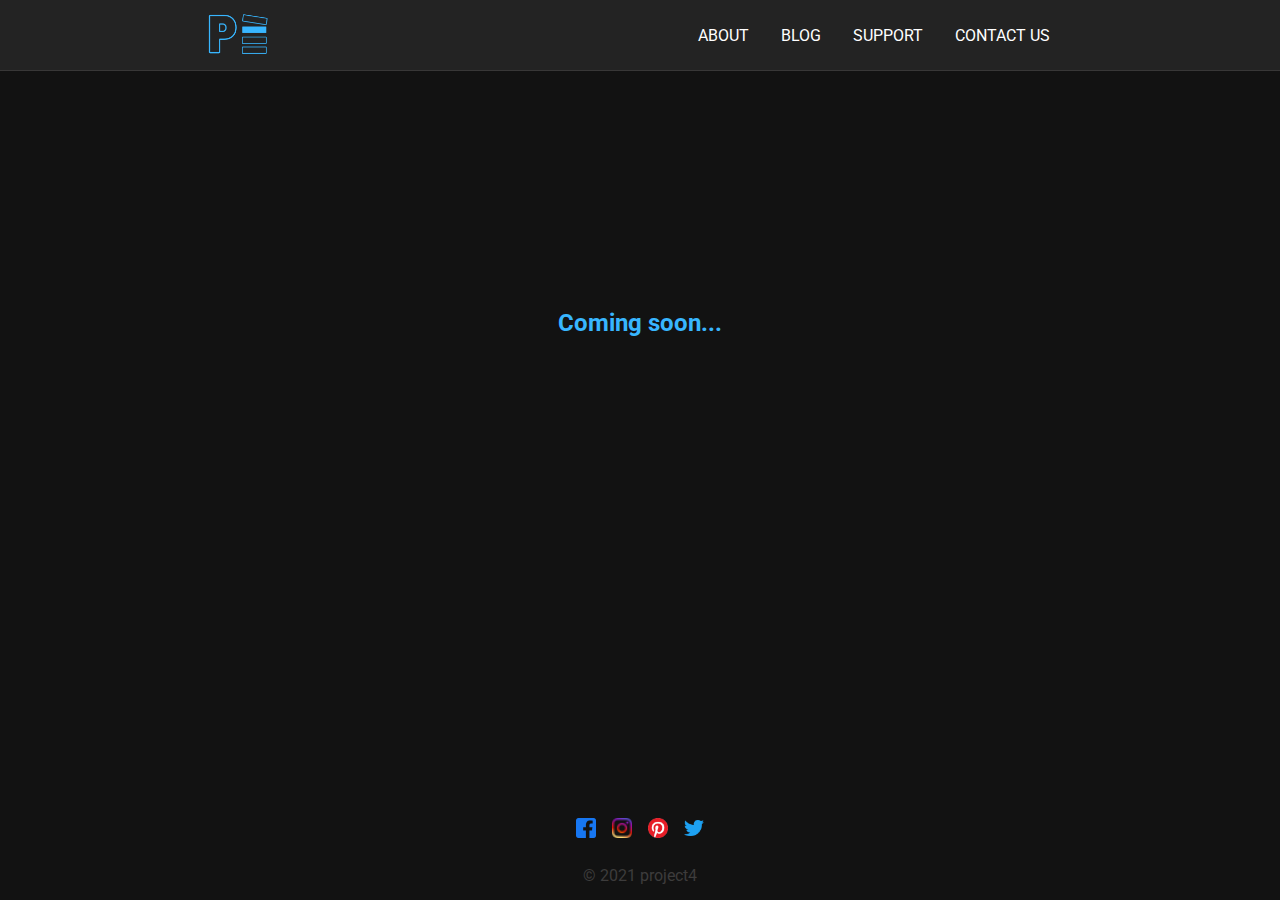
<file: aboutus.html>
<!-- HTML prototype for the landing and login page of the app -->

<!DOCTYPE html>
<html lang="en">

<head>
    <meta charset="UTF-8">
    <title>&lt;About Us&gt;</title>
    <link rel="stylesheet" href="css/styles.css">
    <meta name="viewport" content="width=device-width, initial-scale=1, minimum-scale=1" />
    <link href="https://fonts.googleapis.com/css2?family=Roboto:wght@100;300;400;500&display=swap" rel="stylesheet">
</head>

<body class="landingBody">

    <div id="landingHeader">
        <div id="landingLogo">
            <a href="index.html"> <img src="images/logo2.png" alt=""></a>
        </div>
        <nav id="landingNav">

            <button type="button" id="closeMenuBtnLanding" class="hidden-desktop"></button>
            <ul>
                <li><a href="#">About</a></li>
                <li><a href="https://ourwebsiteproject.wordpress.com/blog/" target="_blank">Blog</a></li>
                <li><a href="support.html">Support</a></li>
                <li><a href="contact.html">Contact Us</a></li>
            </ul>

        </nav>
        <button type="button" id="hambMenuBtnLanding" class="hidden-desktop"></button>
    </div>
    <div class="wrapper">
        <div id="aboutUsMain">
            <h2>Coming soon...</h2>
        </div>
        <div id="mainLanding">


        </div>
        <footer>

            <div class="footerItem" id="social">
                <img src="images/facebook.png" alt="Fb icon">
                <img src="images/instagram.png" alt="Instagram icon">
                <img src="images/pinterest.png" alt="Pinterest icon">
                <img src="images/twitter.png" alt="twotter icon">
            </div>
            <p class="footerItem">&copy; 2021 project4</p>
        </footer>
    </div>





    <script src="js/landingscripts.js">
    </script>

</body>

</html>
</file>
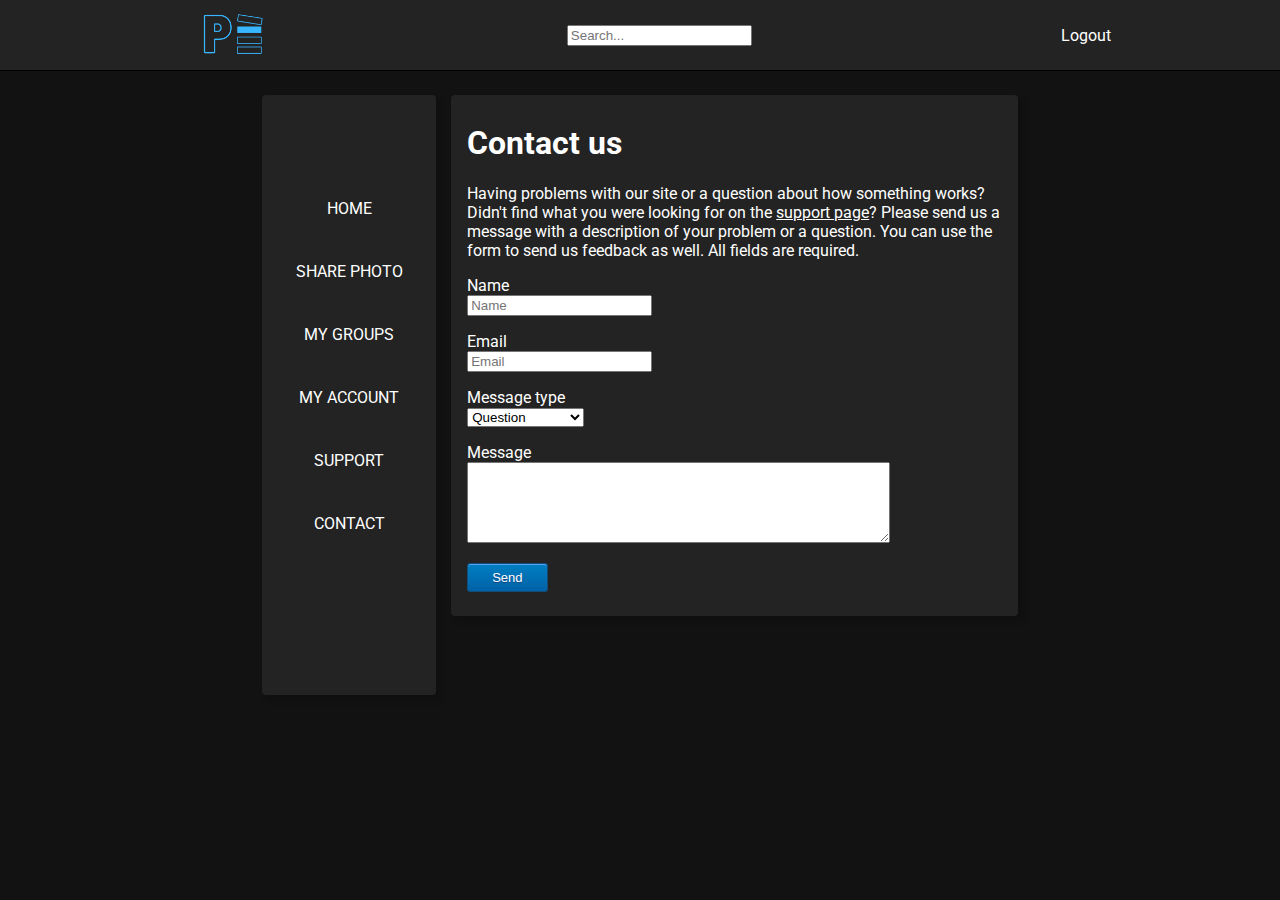
<file: contact.html>
<!-- HTML prototype for the main page of the app -->

<!DOCTYPE html>
<html lang="en">

<head>
    <meta charset="UTF-8">
    <meta name="viewport" content="width=device-width, initial-scale=1, minimum-scale=1" />
    <title>&lt;App Name&gt;</title>
    <link rel="stylesheet" href="css/styles.css">
    <link rel="preconnect" href="https://fonts.gstatic.com">
    <link href="https://fonts.googleapis.com/css2?family=Roboto:wght@100;300;400;500&display=swap" rel="stylesheet">
</head>

<body>
    <!-- navigation bar with logo, search bar and logout link -->
    <header id="header">
        <!-- add image with css -->
        <div id="logo">
            <a href="index.html"> <img src="images/logo2.png" alt=""></a>
        </div>
        <div id="search-bar">
            <input type="text" Placeholder="Search...">
        </div>

        <div id="icons-right">
            <a href="">Logout</a>
        </div>

    </header>

    <div class="container">

        <!-- sidebar with links to pages: share photo, my groups, my account, support/help -->
        <div id="sidebar">
            <ul>
                <li><a href="index.html">Home</a></li>
                <li><a href="share.html">Share Photo</a></li>
                <li><a href="mygroups.html">My Groups</a></li>
                <li><a href="myaccount.html">My Account</a></li>
                <li><a href="support.html">Support</a></li>
                <li><a href="contact.html">Contact</a></li>
            </ul>
        </div>

        <main>
            <div class="content">
                <h1>Contact us</h1>
                <p>Having problems with our site or a question about how something
                    works? Didn't find what you were looking for on the <a href="support.html">support page</a>?
                    Please send us a message with a description of your problem or a
                    question. You can use the form to send us feedback as well.

                    All fields are required.</p>

                <form action="" method="POST">
                    <p>
                        <label for="name">Name</label><br>
                        <input type="text" id="name" name="name" placeholder="Name" required>
                    </p>
                    <p>
                        <label for="email">Email</label><br>
                        <input type="email" id="email" name="Email" placeholder="Email" required>
                    </p>
                    <p>
                        <label for="type">Message type</label><br>
                        <select name="type" id="type" required>
                            <option value="question">Question</option>
                            <option value="bug-report">Reporting a bug</option>
                            <option value="feedback">Other feedback</option>
                        </select>
                    </p>

                    <p>
                        <label for="message">Message</label><br>
                        <textarea name="message" id="message" cols="50" rows="5"></textarea>
                    </p>

                    <p>
                        <button type="submit">Send</button>
                    </p>

                </form>
        </main>

    </div>

</body>

</html>
</file>
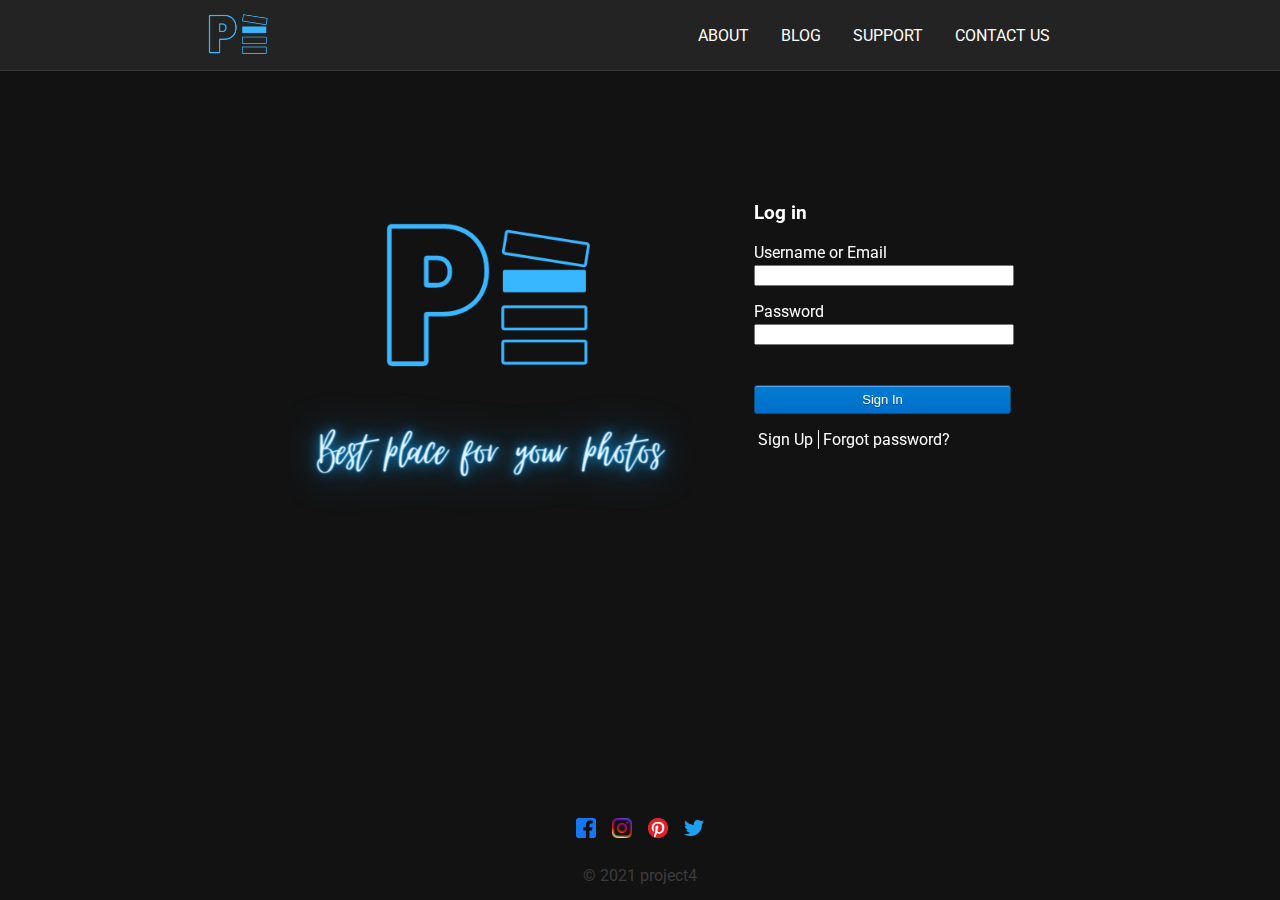
<file: landing.html>
<!-- HTML prototype for the landing and login page of the app -->

<!DOCTYPE html>
<html lang="en">

<head>
    <meta charset="UTF-8">
    <title>&lt;Landing&gt;</title>
    <link rel="stylesheet" href="css/styles.css">
    <meta name="viewport" content="width=device-width, initial-scale=1, minimum-scale=1" />
    <link href="https://fonts.googleapis.com/css2?family=Roboto:wght@100;300;400;500&display=swap" rel="stylesheet">
</head>

<body class="landingBody">

    <div id="landingHeader">
        <div id="landingLogo">
            <a href="index.html"> <img src="images/logo2.png" alt=""></a>
        </div>
        <nav id="landingNav">

            <button type="button" id="closeMenuBtnLanding" class="hidden-desktop"></button>
            <ul>
                <li><a href="aboutus.html">About</a></li>
                <li><a href="https://ourwebsiteproject.wordpress.com/blog/" target="_blank">Blog</a></li>
                <li><a href="support.html">Support</a></li>
                <li><a href="contact.html">Contact Us</a></li>
            </ul>

        </nav>
        <button type="button" id="hambMenuBtnLanding" class="hidden-desktop"></button>
    </div>
    <div class="wrapper">

        <div id="mainLanding">

            <img id="mainPicture" src="images/bestplace10.png" alt="some intro photo">

            <div class="logInField">
                <div class="log">
                    <h3>Log in</h3>
                    <label id="username">Username or Email</label>
                    <br>
                    <input type="text" name="username">
                    <br>
                    <label id="password">Password</label>
                    <br>
                    <input type="password" name="password">
                    <button>Sign In</button>
                    <div class="otherOptions">
                        <ul>
                            <li><a href="signup.html">Sign Up</a></li>
                            <li><a href="forgotpassword.html">Forgot password?</a></li>
                        </ul>
                    </div>
                </div>
            </div>
        </div>
        <footer>

            <div class="footerItem" id="social">
                <img src="images/facebook.png" alt="Fb icon">
                <img src="images/instagram.png" alt="Instagram icon">
                <img src="images/pinterest.png" alt="Pinterest icon">
                <img src="images/twitter.png" alt="twotter icon">
            </div>
            <p class="footerItem">&copy; 2021 project4</p>
        </footer>
    </div>





    <script src="js/landingscripts.js">
    </script>

</body>

</html>
</file>
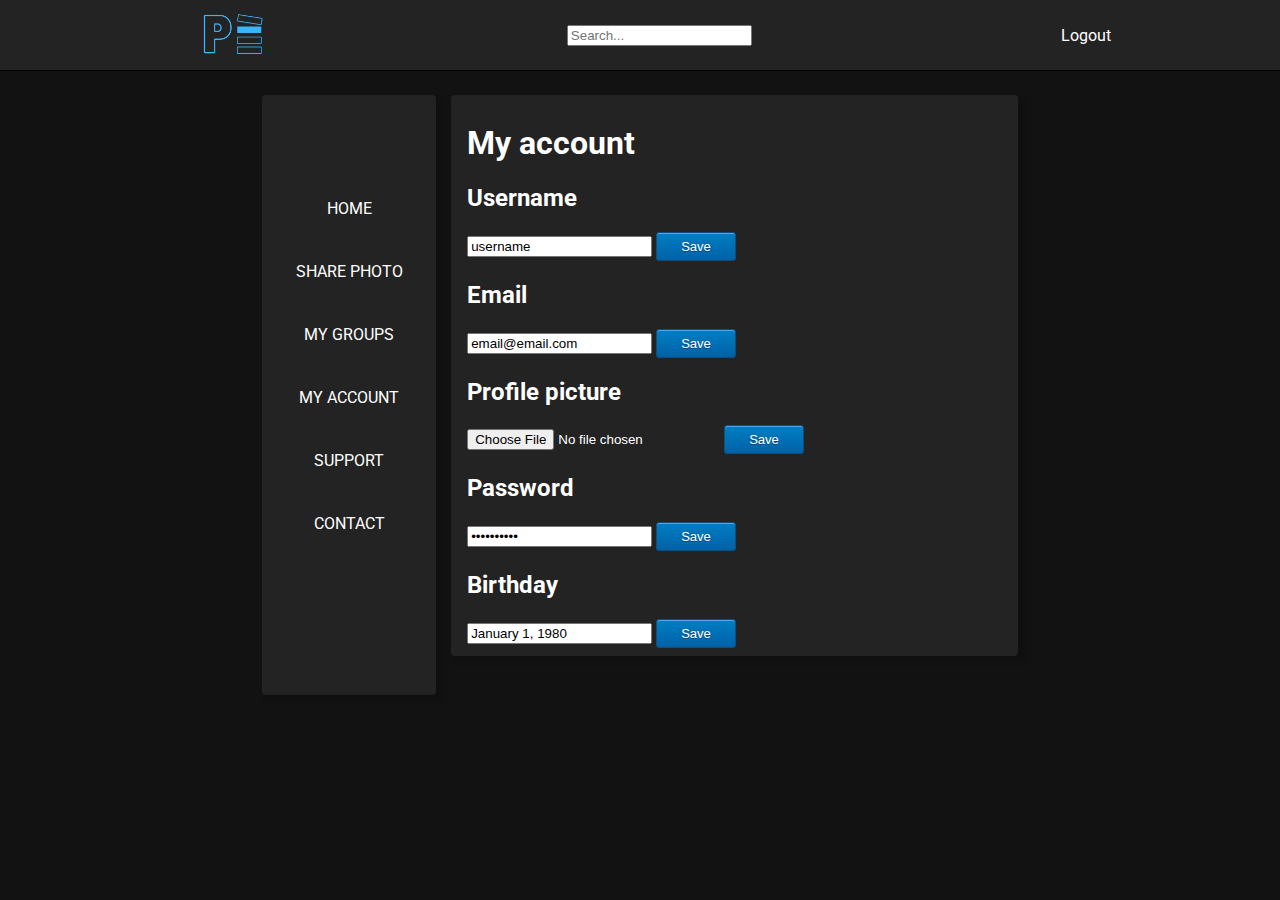
<file: myaccount.html>
<!-- HTML prototype for the main page of the app -->

  <!DOCTYPE html>
  <html lang="en">
  
  <head>
      <meta charset="UTF-8">
      <meta name="viewport" content="width=device-width, initial-scale=1, minimum-scale=1" />
      <title>My Account</title>
      <link rel="stylesheet" href="css/styles.css">
      <link rel="preconnect" href="https://fonts.gstatic.com">
      <link href="https://fonts.googleapis.com/css2?family=Roboto:wght@100;300;400;500&display=swap" rel="stylesheet">
  </head>
  
  <body>
      <!-- navigation bar with logo, search bar and logout link -->
      <header id="header">
          <!-- add image with css -->
          <div id="logo">
              <a href="index.html"> <img src="images/logo2.png" alt=""></a>
          </div>
          <div id="search-bar">
              <input type="text" Placeholder="Search...">
          </div>
  
          <div id="icons-right">
              <a href="">Logout</a>
          </div>
  
      </header>
  
      <div class="container">
  
          <!-- sidebar with links to pages: share photo, my groups, my account, support/help -->
          <nav id="sidebar">
              <ul>
                  <li><a href="index.html">Home</a></li>
                  <li><a href="share.html">Share Photo</a></li>
                  <li><a href="mygroups.html">My Groups</a></li>
                  <li><a href="myaccount.html">My Account</a></li>
                  <li><a href="support.html">Support</a></li>
                  <li><a href="contact.html">Contact</a></li>
              </ul>
          </nav>
  
          <main>
              <div class="content">
                  <h1>My account</h1>
               
                      <div class="rightbox">
                          <div class="profile tabShow">
                              <h2>Username</h2>
                              <input type="text"
                              class="input" value="username">
                              <button class="btn">Save</button>
  
                              <h2>Email</h2>
                              <input type="text"
                              class="input" value="email@email.com">
                              <button class="btn">Save</button>
  
                              <h2>Profile picture</h2>
                              <div class="form-control">
                              <label class="header"></label>
                              <input id="image" type="file" placeholder="Photo" required="" capture>
                              <button class="btn">Save</button>
      
                              <h2>Password</h2>
                              <input type="password"
                              class="input" value="brightcode">
                              <button class="btn">Save</button>
  
                              <h2>Birthday</h2>
                              <input type="text"
                              class="input" value="January 1, 1980">
                              <button class="btn">Save</button>
                              </div>
                      </div>
          </main>
      </div>
  </body>
</file>
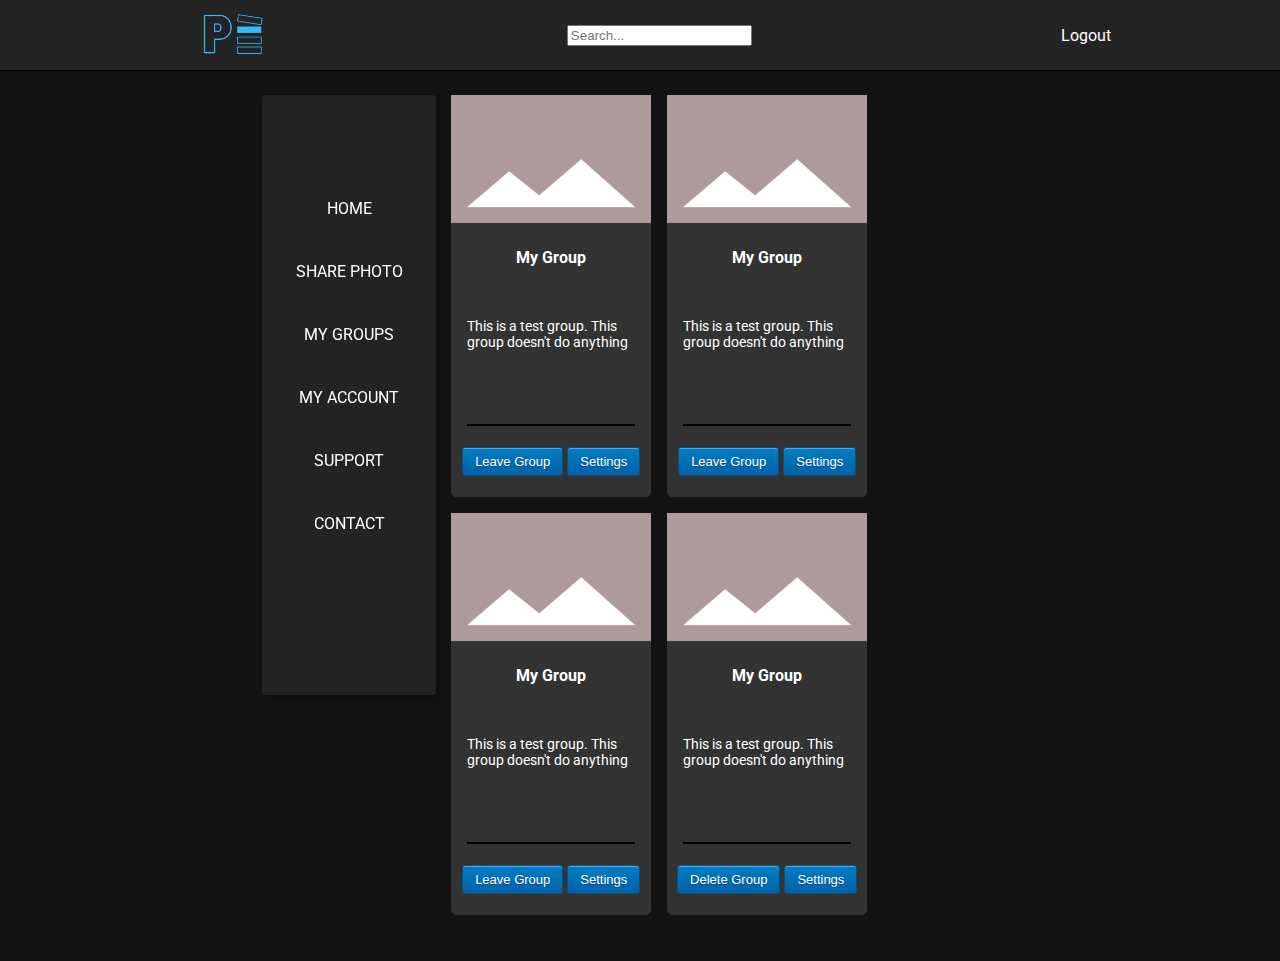
<file: mygroups.html>
<!-- HTML prototype for the main page of the app -->

<!DOCTYPE html>
<html lang="en">

<head>
    <meta charset="UTF-8">
    <meta name="viewport" content="width=device-width, initial-scale=1, minimum-scale=1" />
    <title>&lt;App Name&gt;</title>
    <link rel="stylesheet" href="css/styles.css">
    <link rel="preconnect" href="https://fonts.gstatic.com">
    <link href="https://fonts.googleapis.com/css2?family=Roboto:wght@100;300;400;500&display=swap" rel="stylesheet">
</head>

<body>
    <!-- navigation bar with logo, search bar and logout link -->
    <header id="header">
        <!-- add image with css -->
        <div id="logo">
            <a href="index.html"> <img src="images/logo2.png" alt=""></a>
        </div>
        <div id="search-bar">
            <input type="text" Placeholder="Search...">
        </div>

        <div id="icons-right">
            <a href="">Logout</a>
        </div>

    </header>

    <div class="container">

        <!-- sidebar with links to pages: share photo, my groups, my account, support/help -->
        <nav id="sidebar">
            <ul>
                <li><a href="index.html">Home</a></li>
                <li><a href="share.html">Share Photo</a></li>
                <li><a href="mygroups.html">My Groups</a></li>
                <li><a href="myaccount.html">My Account</a></li>
                <li><a href="support.html">Support</a></li>
                <li><a href="contact.html">Contact</a></li>
            </ul>
        </nav>

        <main>
            <div class="groups-container">
                <div class="card">
                    <div class="card-header-img">
                        <img src="images/PictureField.png" alt="" width="200">
                    </div>
                    <div class="card-header-name">
                        <h4>My Group</h4>
                    </div>
                    <div class="card-description">
                        <p>This is a test group. This group doesn't do anything</p>
                    </div>
                    <div class="card-footer">
                        <button class="card-footer-btn">Leave Group</button>
                        <button class="card-footer-btn">Settings</button>
                    </div>
                </div>

                <div class="card">
                    <div class="card-header-img">
                        <img src="images/PictureField.png" alt="" width="200">
                    </div>
                    <div class="card-header-name">
                        <h4>My Group</h4>
                    </div>
                    <div class="card-description">
                        <p>This is a test group. This group doesn't do anything</p>
                    </div>
                    <div class="card-footer">
                        <button class="card-footer-btn">Leave Group</button>
                        <button class="card-footer-btn">Settings</button>
                    </div>
                </div>

                <div class="card">
                    <div class="card-header-img">
                        <img src="images/PictureField.png" alt="" width="200">
                    </div>
                    <div class="card-header-name">
                        <h4>My Group</h4>
                    </div>
                    <div class="card-description">
                        <p>This is a test group. This group doesn't do anything</p>
                    </div>
                    <div class="card-footer">
                        <button class="card-footer-btn">Leave Group</button>
                        <button class="card-footer-btn">Settings</button>
                    </div>
                </div>

                <div class="card">
                    <div class="card-header-img">
                        <img src="images/PictureField.png" alt="" width="200">
                    </div>
                    <div class="card-header-name">
                        <h4>My Group</h4>
                    </div>
                    <div class="card-description">
                        <p>This is a test group. This group doesn't do anything</p>
                    </div>
                    <div class="card-footer">
                        <button class="card-footer-btn">Delete Group</button>
                        <button class="card-footer-btn">Settings</button>
                    </div>
                </div>
            </div>
    </div>

    </main>


    </div>

</body>

</html>
</file>
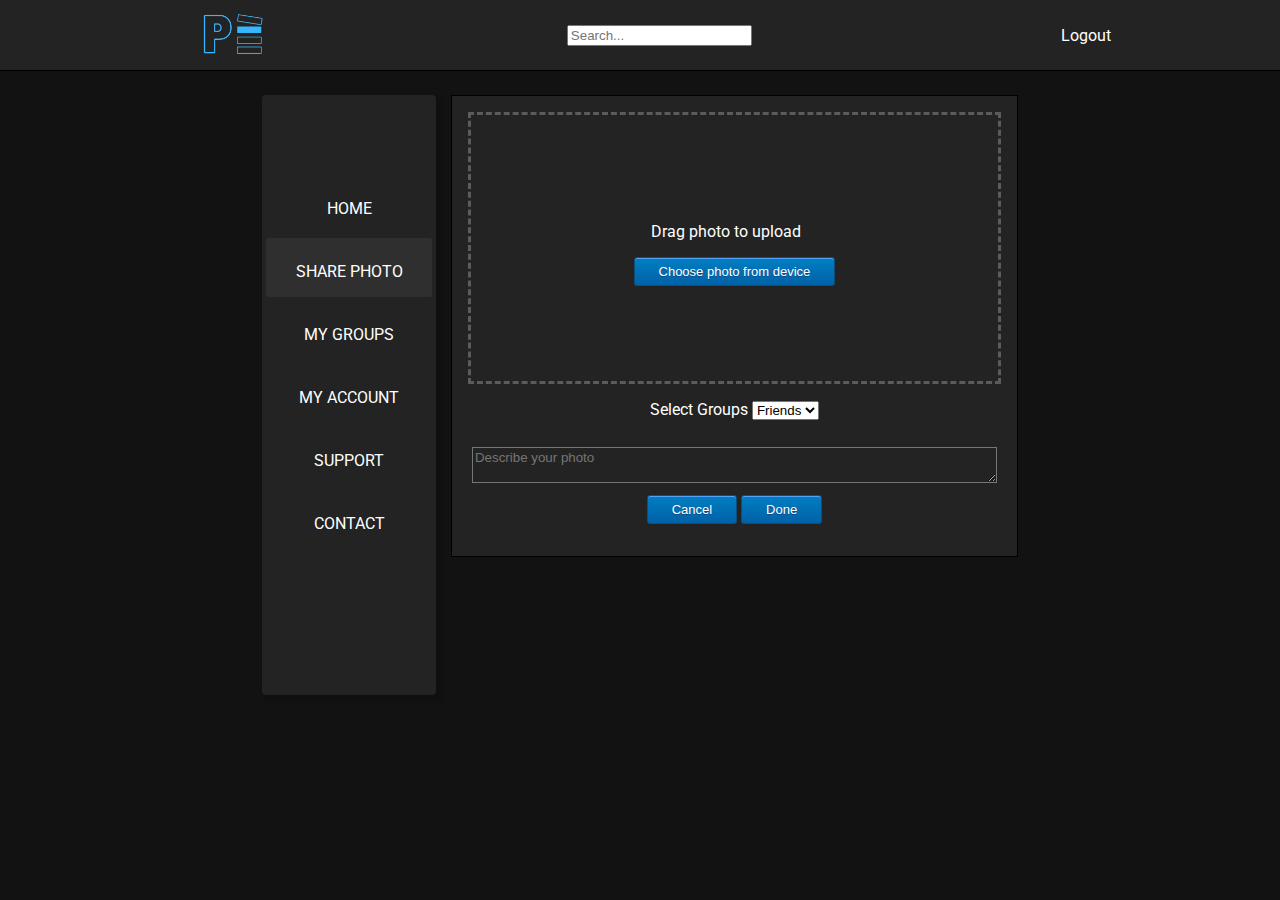
<file: share.html>
<!DOCTYPE html>
<html lang="en">

<head>
    <meta charset="UTF-8">
    <meta name="viewport" content="width=device-width, initial-scale=1, minimum-scale=1" />
    <title>SharePhoto</title>
    <link rel="stylesheet" href="css/styles.css">
    <link rel="preconnect" href="https://fonts.gstatic.com">
    <link href="https://fonts.googleapis.com/css2?family=Roboto:wght@100;300;400;500&display=swap" rel="stylesheet">
</head>

<body>
    <!-- navigation bar with logo, search bar and logout link -->
    <header id="header">
        <!-- add image with css -->
        <div id="logo">
            <a href="index.html"> <img src="images/logo2.png" alt=""></a>
        </div>
        <div id="search-bar">
            <input type="text" Placeholder="Search...">
        </div>

        <div id="icons-right">
            <a href="">Logout</a>
        </div>

    </header>

    <div class="container">

        <!-- sidebar with links to pages: share photo, my groups, my account, support/help -->
        <div id="sidebar">
            <ul>
                <li><a href="index.html">Home</a></li>
                <li id="shareLink"><a href="share.html">Share Photo</a></li>
                <li><a href="mygroups.html">My Groups</a></li>
                <li><a href="myaccount.html">My Account</a></li>
                <li><a href="support.html">Support</a></li>
                <li><a href="contact.html">Contact</a></li>
            </ul>
        </div>

        <main>
            <!--element for share photo-->
            <div class="sharePhoto">

                <fieldset class="dragPhotoArea">
                    <div>
                        <!--Place where to drag photo from your device-->
                        <p>Drag photo to upload</p>
                        <button class="sharePhotoBtns">Choose photo from device</button>
                    </div>
                </fieldset>
                <!--Can´t create dropdown list with multiple choices at the moment(javascript needed)-->
                <label id="selectGroups">Select Groups</label>
                <select name="selectGroups">
                    <option value="friends">Friends</option>
                    <option value="family">Family</option>
                </select>
                <!--Comment for new photo-->
                <div class="commentNewPhoto">
                    <!--<input type="textarea" placeholder="Add your comment">--><br>
                    <textarea name="comment-field" placeholder="Describe your photo"></textarea>
                    <div class="addCommentBtns">
                        <button class="sharePhotoBtns">Cancel</button>
                        <button class="sharePhotoBtns">Done</button>
                    </div>
                </div>

            </div>



        </main>
    </div>


</body>

</html>
</file>
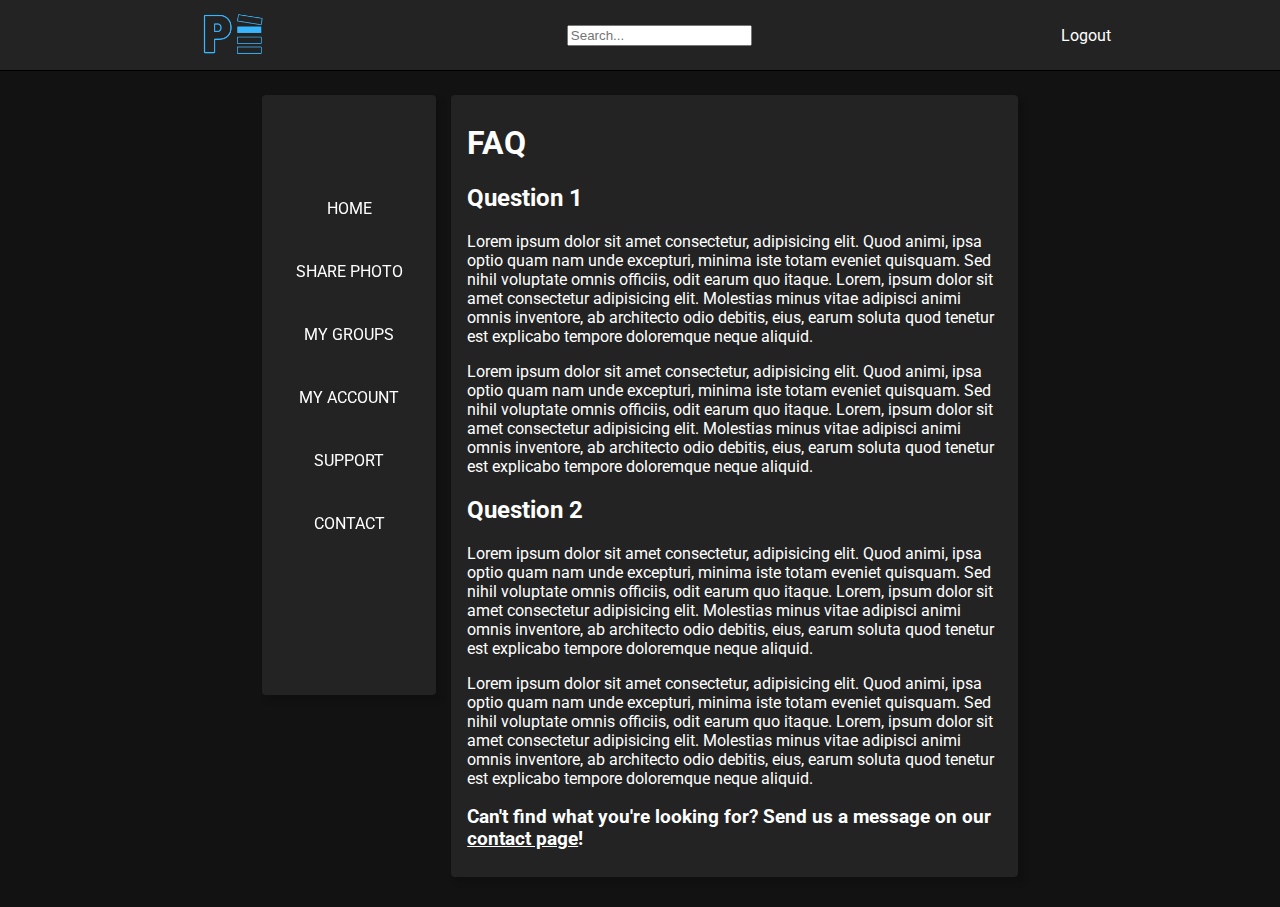
<file: support.html>
<!-- HTML prototype for the main page of the app -->

<!DOCTYPE html>
<html lang="en">

<head>
    <meta charset="UTF-8">
    <meta name="viewport" content="width=device-width, initial-scale=1, minimum-scale=1" />
    <title>&lt;App Name&gt;</title>
    <link rel="stylesheet" href="css/styles.css">
    <link rel="preconnect" href="https://fonts.gstatic.com">
    <link href="https://fonts.googleapis.com/css2?family=Roboto:wght@100;300;400;500&display=swap" rel="stylesheet">
</head>

<body>

    <!-- navigation bar with logo, search bar and logout link -->
    <header id="header">
        <!-- add image with css -->
        <div id="logo">
            <a href="index.html"> <img src="images/logo2.png" alt=""></a>
        </div>
        <div id="search-bar">
            <input type="text" Placeholder="Search...">
        </div>

        <div id="icons-right">
            <a href="">Logout</a>
        </div>

    </header>

    <div class="container">
        <!-- sidebar with links to pages: share photo, my groups, my account, support/help -->
        <div id="sidebar">
            <ul>
                <li><a href="index.html">Home</a></li>
                <li><a href="share.html">Share Photo</a></li>
                <li><a href="mygroups.html">My Groups</a></li>
                <li><a href="myaccount.html">My Account</a></li>
                <li><a href="support.html">Support</a></li>
                <li><a href="contact.html">Contact</a></li>
            </ul>
        </div>

        <main>
            <!-- div element for main content on page -->
            <div class="content">
                <h1>FAQ</h1>
                <h2>Question 1</h2>
                <p>Lorem ipsum dolor sit amet consectetur, adipisicing elit. Quod animi, ipsa optio quam nam unde
                    excepturi,
                    minima iste totam eveniet quisquam. Sed nihil voluptate omnis officiis, odit earum quo itaque.
                    Lorem,
                    ipsum dolor sit amet consectetur adipisicing elit. Molestias minus vitae adipisci animi omnis
                    inventore,
                    ab architecto odio debitis, eius, earum soluta quod tenetur est explicabo tempore doloremque neque
                    aliquid.</p>
                <p>Lorem ipsum dolor sit amet consectetur, adipisicing elit. Quod animi, ipsa optio quam nam unde
                    excepturi,
                    minima iste totam eveniet quisquam. Sed nihil voluptate omnis officiis, odit earum quo itaque.
                    Lorem,
                    ipsum dolor sit amet consectetur adipisicing elit. Molestias minus vitae adipisci animi omnis
                    inventore,
                    ab architecto odio debitis, eius, earum soluta quod tenetur est explicabo tempore doloremque neque
                    aliquid.</p>

                <h2>Question 2</h2>
                <p>Lorem ipsum dolor sit amet consectetur, adipisicing elit. Quod animi, ipsa optio quam nam unde
                    excepturi,
                    minima iste totam eveniet quisquam. Sed nihil voluptate omnis officiis, odit earum quo itaque.
                    Lorem,
                    ipsum dolor sit amet consectetur adipisicing elit. Molestias minus vitae adipisci animi omnis
                    inventore,
                    ab architecto odio debitis, eius, earum soluta quod tenetur est explicabo tempore doloremque neque
                    aliquid.</p>
                <p>Lorem ipsum dolor sit amet consectetur, adipisicing elit. Quod animi, ipsa optio quam nam unde
                    excepturi,
                    minima iste totam eveniet quisquam. Sed nihil voluptate omnis officiis, odit earum quo itaque.
                    Lorem,
                    ipsum dolor sit amet consectetur adipisicing elit. Molestias minus vitae adipisci animi omnis
                    inventore,
                    ab architecto odio debitis, eius, earum soluta quod tenetur est explicabo tempore doloremque neque
                    aliquid.</p>

                <h3>Can't find what you're looking for? Send us a message on our <a href="contact.html">contact
                        page</a>!</h3>

            </div>
        </main>
    </div>

</body>

</html>
</file>
<file: css/styles.css>
body {
    font-family: 'Roboto', Arial, sans-serif;
    margin: 0;
    padding-top: 65px;
    background-color: #121212;
    overflow-y: scroll;
}


/* general styles for buttons on all pages */

button {
    box-shadow: inset 0px 1px 0px 0px #54a3f7;
    background: linear-gradient(to bottom, #007dc1 5%, #0061a7 100%);
    background-color: #007dc1;
    border-radius: 3px;
    border: 1px solid #124d77;
    display: inline-block;
    cursor: pointer;
    color: #ffffff;
    font-family: Arial;
    font-size: 13px;
    padding: 6px 24px;
    text-decoration: none;
    text-shadow: 0px 1px 0px #154682;
}

button:hover {
    background: linear-gradient(to bottom, #0061a7 5%, #007dc1 100%);
    background-color: #0061a7;
}

/* Styles for all content in header */

header {
    position: fixed;
    top: 0;
    height: 30px;
    align-items: center;
    display: flex;
    width: 100%;
    padding: 20px;
    background-color: #232323;
    border-bottom: 1px solid black;

}

header a {
    color: white;
    text-decoration: none;
}

header a:hover {
    text-decoration: underline;
}

main {
    width: 75%;
}

#logo {
    text-align: center;
    width: 33.3%;
    display: block;
}

#logo img {
    width: 4rem;
    margin-top: .2rem;
}

#search-bar {
    text-align: center;
    width: 33.3%;
    display: block;
}

#icons-right {
    text-align: center;
    width: 33.3%;
    display: block;
}

/* Styles for container containing sidebar and <main> element */

.container {

    width: 59%;
    display: flex;
    justify-content: space-between;
    margin: 30px auto;

}

#sidebar {
    min-width: 23%;
    position: sticky;
    top: 95px;
    background-color: #232323;
    display: block;
    height: 600px;
    border-radius: .25rem;
    box-shadow: 5px 5px 5px #101010;
}

#sidebar ul {
    margin-top: 5rem;
    list-style-type: none;
    padding: 0;
}

#sidebar ul li {
    text-align: center;
    margin: .25rem;
    padding: 0.5rem;
    padding-top: 1.5rem;
    padding-bottom: 1rem;
}

#sidebar ul li a {
    color: white;
    text-decoration: none;
    text-transform: uppercase;
}

#sidebar ul :hover {
    background: linear-gradient(to bottom, #007dc1 5%, #0061a7 100%);
    border-radius: 2px;
}

/*#sidebar ul li a:hover {
    text-decoration: underline;
}*/



/* Styles for posts on home/index page */

.post {
    background-color: #232323;
    padding-bottom: 1rem;
    margin-bottom: 25px;
    color: white;
    border-radius: .25rem;
    box-shadow: 5px 5px 5px #101010;
}

.post-header-info {
    border-top-left-radius: .25rem;
    border-top-right-radius: .25rem;
    background-color: #232323;
    color: white;
    margin: 0;
    padding: 1rem;
}

.post-header-info p {
    margin: 0;
}

.post img {
    width: 100%;
}

.description {
    padding: 0 1rem;
    font-weight: 300;
}

.comment-area {
    padding-left: 1rem;
}

.comment {
    display: flex;
}

.comment-field {
    margin-top: 1rem;
    font-family: 'Roboto', sans-serif;
    color: #fff;
    max-width: 75%;
    background-color: #232323;
}

.comment-submit-button {
    margin: 1.75rem 1rem;
    padding: 0.5rem;
    color: white;
    border-radius: 8px;
    background-color: #232323;
    overflow: auto;
}

.posted-comments {
    font-weight: 300;
    background-color: #272727;
    box-shadow: 2px 2px 2px #131313;
    width: 90%;
    padding: 0;
    margin: 0 1rem;
    border-radius: .5rem;
}

.posted-comments p {
    padding: .5rem;
}

.comment-poster {
    font-weight: 500;
}


/* Styles for Share Photo page */

.sharePhoto {
    display: block;
    min-height: 400px;
    background-color: #232323;
    color: #fff;
    border: 1px solid black;
    text-align: center;
    padding-bottom: 2rem;
}

.dragPhotoArea {
    height: 250px;
    width: auto;
    border: dashed rgb(92, 91, 91);
    margin: 1rem;
    display: flex;
    justify-content: center;
    align-items: center;
    overflow: hidden;
}

.commentNewPhoto>textarea {
    box-sizing: border-box;
    width: 93%;
    min-width: 5%;
    margin: .5rem 1rem;
    font-family: Arial, Helvetica, sans-serif;
    color: #fff;
    background-color: #232323;
}




/*SHARE PHOTO temporary sample*/

.sharePhotoBtns {
    box-shadow: inset 0px 1px 0px 0px #54a3f7;
    background: linear-gradient(to bottom, #007dc1 5%, #0061a7 100%);
    background-color: #007dc1;
    border-radius: 3px;
    border: 1px solid #124d77;
    display: inline-block;
    cursor: pointer;
    color: #ffffff;
    font-family: Arial;
    font-size: 13px;
    padding: 6px 24px;
    text-decoration: none;
    text-shadow: 0px 1px 0px #154682;
}

.sharePhotoBtns:hover {
    background: linear-gradient(to bottom, #0061a7 5%, #007dc1 100%);
    background-color: #0061a7;
}

.sharePhotoBtns:active {
    position: relative;
    top: 1px;
}

#shareLink {
    background-color: #302f2f;

    border-radius: 2px;


}

/* Styles for My Groups page */

.groups-container {
    display: flex;
    flex-direction: row;
    justify-content: flex-start;
    flex-wrap: wrap;
    align-items: flex-start;
}

.card {
    background: #323232;
    border-radius: 5px;
    display: flex;
    flex-direction: column;
    align-items: center;
    box-shadow: 1px 1px 1px #131313;
    color: white;
    margin-bottom: 1rem;
    margin-right: 1rem;
    width: 200px;
    min-height: 350px;
    padding-bottom: 1rem;
}

.card-header-img img {
    width: 100%;
}

.card-header-name {
    width: 100%;
    text-align: center;
}

.card-description {
    margin: 1rem;
    border-bottom: 2px solid black;
    font-size: 14px;
    height: 120px;
}

.card-footer {
    padding: .3rem;
}

.card-footer-btn {
    box-shadow: inset 0px 1px 0px 0px #54a3f7;
    background: linear-gradient(to bottom, #007dc1 5%, #0061a7 100%);
    background-color: #007dc1;
    border-radius: 3px;
    border: 1px solid #124d77;
    display: inline-block;
    cursor: pointer;
    color: #ffffff;
    font-family: Arial;
    font-size: 13px;
    padding: 6px 12px;
    text-decoration: none;
    text-shadow: 0px 1px 0px #154682;
}

/* Basic styles for my account, support, and contact pages */

.content {
    background-color: #232323;
    color: #fff;
    border-radius: .25rem;
    padding: .5rem 1rem;
    box-shadow: 5px 5px 5px #101010;
}

.content a {
    color: white;
}





/*Here are LANDINGPAGE styles*/


footer {
    position: absolute;
    bottom: 0;
    width: 100%;
    display: grid;
    /*footer is grid element for centering elements*/
    grid-template-rows: 50px 50px;
    grid-gap: 5px;
    overflow: auto;
}

footer p {
    color: rgb(61, 60, 60);
}

.footerItem {
    text-align: center;
}

.wrapper {
    min-height: calc(70vh - 50px);
}

.landingBody {
    overflow: hidden;
    font-family: 'Roboto', Arial, sans-serif;
}

.logInField {
    width: 15rem;
    display: flex;
    margin-top: 1rem;
    margin-left: 4rem;
    /*border: rgb(128, 102, 63) 1px solid;*/
    height: 15rem;
}

.log {
    position: fixed;
    margin: 0 auto;
    margin-top: 0;
    /*border: 1px solid rgb(128, 128, 128);*/
}

.log button {
    margin-top: 1.5rem;
    width: 92%;
    background-blend-mode: soft-light;
}

.log input {
    width: 90%;
    margin-top: 0.2rem;
    margin-bottom: 1rem;
}

.otherOptions ul {
    margin-top: 1rem;
    margin-left: 4px;
    padding: 0;
}

.otherOptions ul li {
    display: inline-block;
    list-style-type: none;
    text-decoration: none;
}

.otherOptions ul li a {
    display: inline-block;
    text-decoration: none;
    color: white;
}

.otherOptions ul li :visited {
    color: rgb(255, 255, 255);
}

.otherOptions ul li :hover {
    color: rgb(212, 205, 205);
}

.otherOptions ul li:first-child {
    padding-right: 0.3rem;
    border-right: white solid 1px;
}

#landingNav ul {
    width: 27rem;

}

#landingNav ul li {
    list-style-type: none;
    display: inline;
    padding: 1rem;
    text-transform: uppercase;
}

#hambMenuBtnLanding {
    background-image: url('../images/hamburgermenu.png');
    box-shadow: none;
    padding: 0;
    border-radius: 0;
    margin-right: 3rem;
    margin-left: 1rem;
    border: none;
    width: 25px;
    height: 25px;
    background-color: #232323;
}

#hambMenuBtnLanding:hover {
    cursor: pointer;
}

#landingHeader {
    position: fixed;
    display: flex;
    justify-content: space-around;
    top: 0;
    height: 30px;
    align-items: center;
    display: flex;
    width: 100%;
    padding: 20px;
    background-color: #232323;
    border-bottom: 1px solid rgb(56, 55, 55);

}

#landingHeader ul {
    display: flex;
}

#landingHeader a {
    color: white;
    text-decoration: none;
}

#landingLogo {

    z-index: 10000;
}

#landingLogo img {
    width: 4rem;
    margin-top: .2rem;
}

#mainLanding {
    display: flex;
    width: 700px;
    /*position: fixed;*/
    margin: auto;
    margin-top: 8%;
    color: white;
    max-height: 50vh;
    height: 100%;
}

#mainLanding img {
    width: 25rem;
}

#aboutUsMain {
    display: flex;
    justify-content: center;
    align-items: center;
    color: #38b6ff;
    margin-top: 14rem;

}

#social {
    display: flex;
    justify-content: space-between;
    margin: auto 45%;
    align-items: center;
}

#social img {
    padding-top: 1rem;
    opacity: 1;
    width: 20px;
}





/*Sign UP field*/


fieldset {
    border: none;
    width: 100%;
    /*border: brown 1px solid;*/
}

fieldset p {
    padding-right: 1rem;

}

.signUpBtns {
    width: 88%;
    display: flex;
    justify-content: right;

}

.signUpBtns button {
    margin-left: 0.5rem;


}

.signUpBtns :hover {
    cursor: pointer;
}

.signUpBtns :visited {
    color: white;
}

.signUpBtns a {
    text-decoration: none;
}


#signUp {
    width: 230px;
    margin: auto;
    margin-top: 2rem;
    height: 90%;
    /* border: cadetblue 1px solid;*/
}

#signUp input {
    width: 85%;
    margin-bottom: 0.5rem;
}



#signUp p {
    font-size: 13px;
    color: rgb(167, 167, 167);
}





/*Forgot your password field*/



.passwordRestoreField p {
    padding-left: 13.5rem;
    color: gray;
}

.passwordRestoreField input {
    margin-bottom: 2rem;
    width: 250px;
}

#resetEmail {
    width: 230px;
    margin: auto;
    margin-top: 2rem;
    height: 90%;
    padding-bottom: 2rem;
}

#resetEmail p {
    padding-left: 0;

}

#resetEmail p :visited {
    color: white;
    text-decoration: none;
}

#resetEmail a {
    text-decoration: none;

}


/*Hiding menu button on a big page <1200px*/
@media (min-width:1200px) {
    .hidden-desktop {
        display: none;
    }
}


@media (min-width: 880px) and (max-width: 1200px) {
    .container {
        width: 80%;
    }

    .comment-field {
        max-width: 60%;
    }

    .hidden-desktop {
        display: none;
    }

    #message {
        max-width: 100%;
    }
}

@media (max-width: 880px) {
    .container {
        margin: 20px 0 0 0;
        width: 100%;
        flex-direction: column;
        min-height: calc(100vh - 80px);
    }

    main {
        margin: 0 auto;
        width: 90%;
        order: 1;
        margin-bottom: 20px;
    }

    .card {
        margin: .5rem auto 1rem auto;
        width: 100%;
        min-height: 300px;
    }

    .comment-field {
        max-width: 60%;
    }

    #sidebar {
        border-radius: 0;
        border-left: none;
        border-right: none;
        border-bottom: none;
        display: flex;
        justify-content: center;
        width: 100%;
        bottom: 0;
        left: 0;
        height: 60px;
        order: 2;
        margin-bottom: 0px;
    }

    #sidebar ul {
        margin-top: 0;
        font-size: 0.75rem;
        display: inline-flex;
        align-items: center;
    }

    #sidebar ul li {

        padding: 0.5rem;
    }

    #search-bar input {
        max-width: 33.3%;
    }

    #message {
        max-width: 90%;
    }






    /*Landingpage @media mobile*/



    footer {
        position: static;

    }

    footer p {
        width: 120px;
        margin: 0.5rem auto;
    }

    .wrapper {
        position: relative;
        display: block;
        width: 100%;
        z-index: -1;
    }

    .log {
        width: 250px;
        margin: 1rem auto;
    }

    .landingBody {
        overflow: auto;
    }

    .log h3 {
        width: 90%;
    }

    .logInField {
        margin: 0.5rem auto;
    }


    .otherOptions ul {
        margin-left: 18px;
    }

    .passwordRestoreField {
        display: flex;
        width: 18rem;
        flex-direction: column;
        margin: 1rem auto;
    }

    .passwordRestoreField p {
        padding-left: 0;
    }

    .forgotFieldset {
        width: 80%;
        margin: 1rem auto;
    }

    .forgotFieldset p3 {
        display: block;
    }

    #landingNav {
        position: absolute;
        background-color: #232323;
        top: -30rem;

        width: 100%;
        transition: top .5s;
        z-index: 9999;
    }

    #landingNav.show {
        height: 100vh;
        width: 100vw;
        top: 0;
    }

    #landingNav ul {
        padding-top: 8rem;
        padding-left: 0;
        font-size: 2rem;
        display: flex;
        flex-direction: column;
        align-items: center;
        width: 100%;
    }

    #closeMenuBtnLanding {
        border: none;
        box-shadow: none;
        float: right;
        background-image: url('../images/closeBtn.png');
        background-size: cover;
        width: 25px;
        height: 46px;
        margin-right: 1rem;
        margin-top: 1rem;
        background-color: #232323;
    }

    #closeMenuBtnLanding:hover {
        cursor: pointer;
    }

    #mainLanding {
        width: 100%;
        height: 110%;
        max-height: 75vh;
        margin: 0.2rem auto;
        margin-top: 8%;
        margin-bottom: 5rem;
    }

    #social {
        width: 100px;
        margin: 0 auto;
        overflow: hidden;
    }

    #landingLogo {
        margin-left: 3rem;
    }

    #landingLogo img {
        width: 4rem;
        margin-top: .2rem;
        background: #121212;
    }

    #landingHeader {
        display: flex;
        justify-content: space-between;
        padding-left: 0;
        padding-bottom: 20px;
    }



    #resetEmail {
        margin-left: 0;
    }

    #mainPicture {
        display: none;
    }

}
</file>
